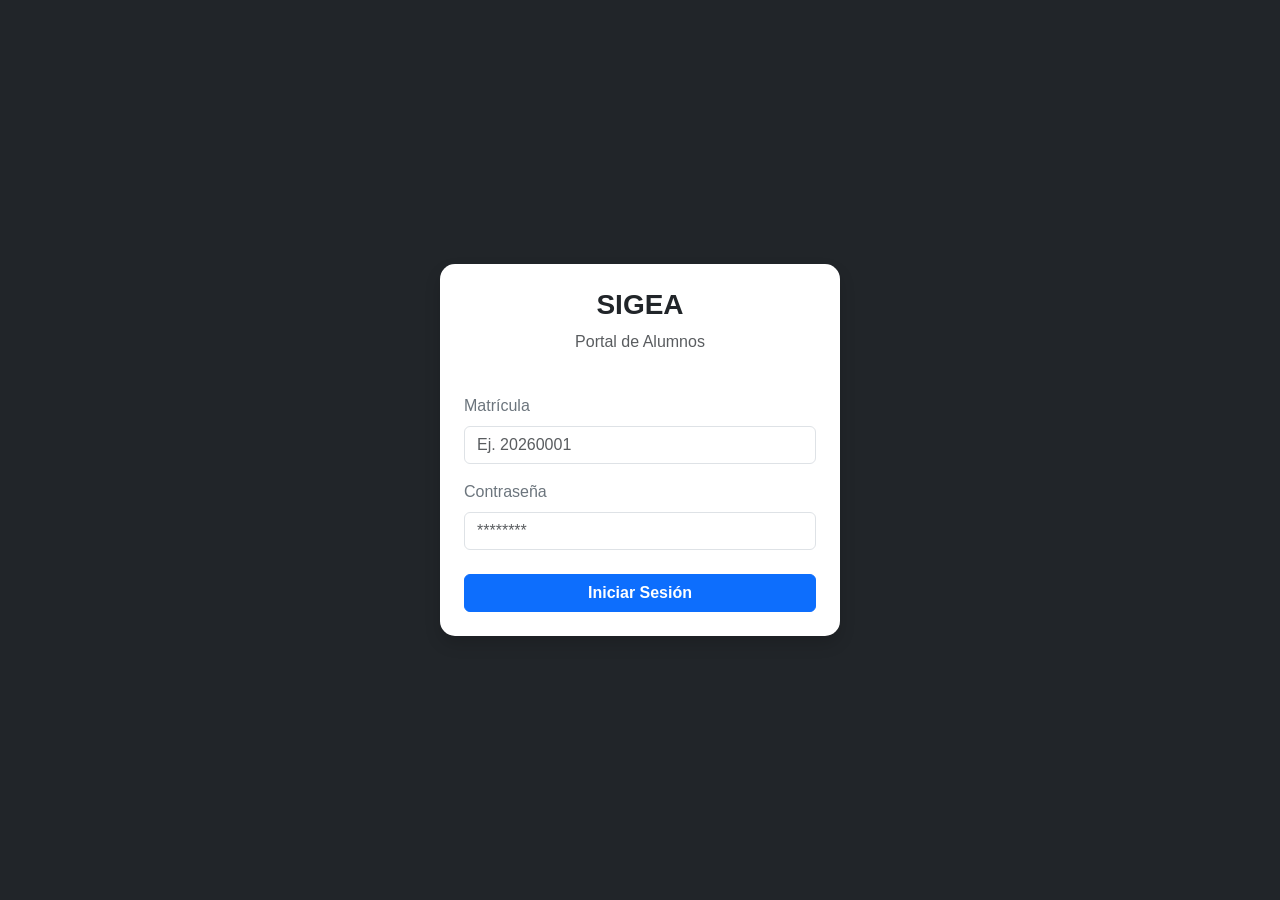
<file: PortalTecNM.API/SIGEA_Frontend/index.html>
<!DOCTYPE html>
<html lang="es">
<head>
    <meta charset="UTF-8">
    <meta name="viewport" content="width=device-width, initial-scale=1.0">
    <title>SIGEA - Portal de Alumnos</title>
    <link href="https://cdn.jsdelivr.net/npm/bootstrap@5.3.0/dist/css/bootstrap.min.css" rel="stylesheet">
    <link rel="stylesheet" href="https://cdn.jsdelivr.net/npm/bootstrap-icons@1.11.0/font/bootstrap-icons.css">
    <link rel="stylesheet" href="style.css">
</head>
<body>

    <div id="loginView" class="container-fluid vh-100 d-flex justify-content-center align-items-center bg-dark">
        <div class="card p-4 shadow" style="width: 25rem; border-radius: 15px;">
            <div class="text-center mb-4">
                <h3 class="fw-bold">SIGEA</h3>
                <p class="text-muted">Portal de Alumnos</p>
            </div>
            <form id="loginForm">
                <div class="mb-3">
                    <label class="form-label text-secondary">Matrícula</label>
                    <input type="text" id="txtMatricula" class="form-control" placeholder="Ej. 20260001" required>
                </div>
                <div class="mb-4">
                    <label class="form-label text-secondary">Contraseña</label>
                    <input type="password" id="txtPassword" class="form-control" placeholder="********" required>
                </div>
                <button type="submit" class="btn btn-primary w-100 fw-bold">Iniciar Sesión</button>
                <div id="loginError" class="text-danger mt-3 text-center" style="display: none;"></div>
            </form>
        </div>
    </div>

    <div id="dashboardView" class="d-flex" style="display: none !important;">
        <nav id="sidebar">
            <div class="sidebar-header">
                <h4>SIGEA</h4>
                <small>Portal Alumnos</small>
            </div>
            <ul class="list-unstyled components">
                <p>Principal</p>
                <li><a href="#" id="btnMenuPerfil"><i class="bi bi-person-circle"></i> Perfil</a></li>
                <li><a href="#" id="btnMenuHorario"><i class="bi bi-calendar3"></i> Horario</a></li>
                <p>Académico</p>
                <li><a href="#" id="btnMenuCalificaciones"><i class="bi bi-journal-text"></i> Calificaciones</a></li>
                <p>Financiero</p>
                <li><a href="#" id="btnMenuPagos"><i class="bi bi-credit-card"></i> Mis Pagos</a></li>
            </ul>
        </nav>

        <div id="content">
            <nav class="navbar navbar-expand-lg navbar-light bg-light rounded mb-4 shadow-sm">
                <div class="container-fluid">
                    <span id="api-status" class="badge bg-secondary">Esperando API...</span>
                    <div class="ms-auto">
                        <button class="btn btn-outline-danger btn-sm" id="btnLogout">Cerrar Sesión</button>
                    </div>
                </div>
            </nav>

            <div class="container-fluid">
                <div class="card shadow-sm p-4">
                    <div class="container-fluid">
                
                <div id="perfilView" class="card shadow-sm p-4 view-section">
                    <h2 id="welcomeTitle">Bienvenido</h2>
                    <p class="text-muted">Tu sesión ha iniciado correctamente con JWT.</p>
                    <div id="dataDisplay">
                        </div>
                </div>

                <div id="calificacionesView" class="card shadow-sm p-4 view-section" style="display: none;">
                    <h3 class="text-primary"><i class="bi bi-journal-check"></i> Historial Académico</h3>
                    <p class="text-muted">Consulta tus calificaciones por materia.</p>
                    <hr>
                    <div class="table-responsive">
                        <table class="table table-hover table-striped mt-3">
                            <thead class="table-dark">
                                <tr>
                                    <th>Materia</th>
                                    <th>Créditos</th>
                                    <th>Calificación Final</th>
                                    <th>Estatus</th>
                                </tr>
                            </thead>
                            <tbody id="tablaCalificaciones">
                                <tr><td colspan="4" class="text-center">Cargando calificaciones...</td></tr>
                            </tbody>
                        </table>
                    </div>
                </div>

                <div id="horarioView" class="card shadow-sm p-4 view-section" style="display: none;">
                    <div class="d-flex justify-content-between align-items-center">
                        <div>
                            <h3 class="text-primary"><i class="bi bi-calendar3"></i> Horario de Clases</h3>
                            <p class="text-muted">Ciclo Escolar Actual</p>
                        </div>
                        <span class="badge bg-primary fs-6">8vo Semestre</span>
                    </div>
                    <hr>
                    <div class="table-responsive">
                        <table class="table table-bordered table-hover text-center align-middle mt-3">
                            <thead class="table-dark">
                                <tr>
                                    <th style="width: 15%;">Hora</th>
                                    <th style="width: 17%;">Lunes</th>
                                    <th style="width: 17%;">Martes</th>
                                    <th style="width: 17%;">Miércoles</th>
                                    <th style="width: 17%;">Jueves</th>
                                    <th style="width: 17%;">Viernes</th>
                                </tr>
                            </thead>
                            <tbody id="tablaHorario">
                                <tr><td colspan="6" class="text-center text-muted">Cargando horario...</td></tr>
                            </tbody>
                        </table>
                    </div>
                </div>

                <div id="pagosView" class="card shadow-sm p-4 view-section" style="display: none;">
                    <h3 class="text-primary"><i class="bi bi-credit-card"></i> Estado de Cuenta</h3>
                    <p class="text-muted">Consulta tus referencias bancarias y estatus de pago.</p>
                    <hr>
                    <div class="table-responsive">
                        <table class="table table-hover mt-3">
                            <thead class="table-dark">
                                <tr>
                                    <th>Concepto</th>
                                    <th>Referencia Bancaria</th>
                                    <th>Fecha Emisión</th>
                                    <th>Monto</th>
                                    <th>Estatus</th>
                                </tr>
                            </thead>
                            <tbody id="tablaPagos">
                                <tr><td colspan="5" class="text-center text-muted">Cargando pagos...</td></tr>
                            </tbody>
                        </table>
                    </div>
                </div>

            </div>
                    <p class="text-muted">Tu sesión ha iniciado correctamente con JWT.</p>
                    <div id="dataDisplay">
                        </div>
                </div>
            </div>
        </div>
    </div>

    <script src="https://cdn.jsdelivr.net/npm/bootstrap@5.3.0/dist/js/bootstrap.bundle.min.js"></script>
    <script src="app.js"></script>
</body>
</html>
</file>
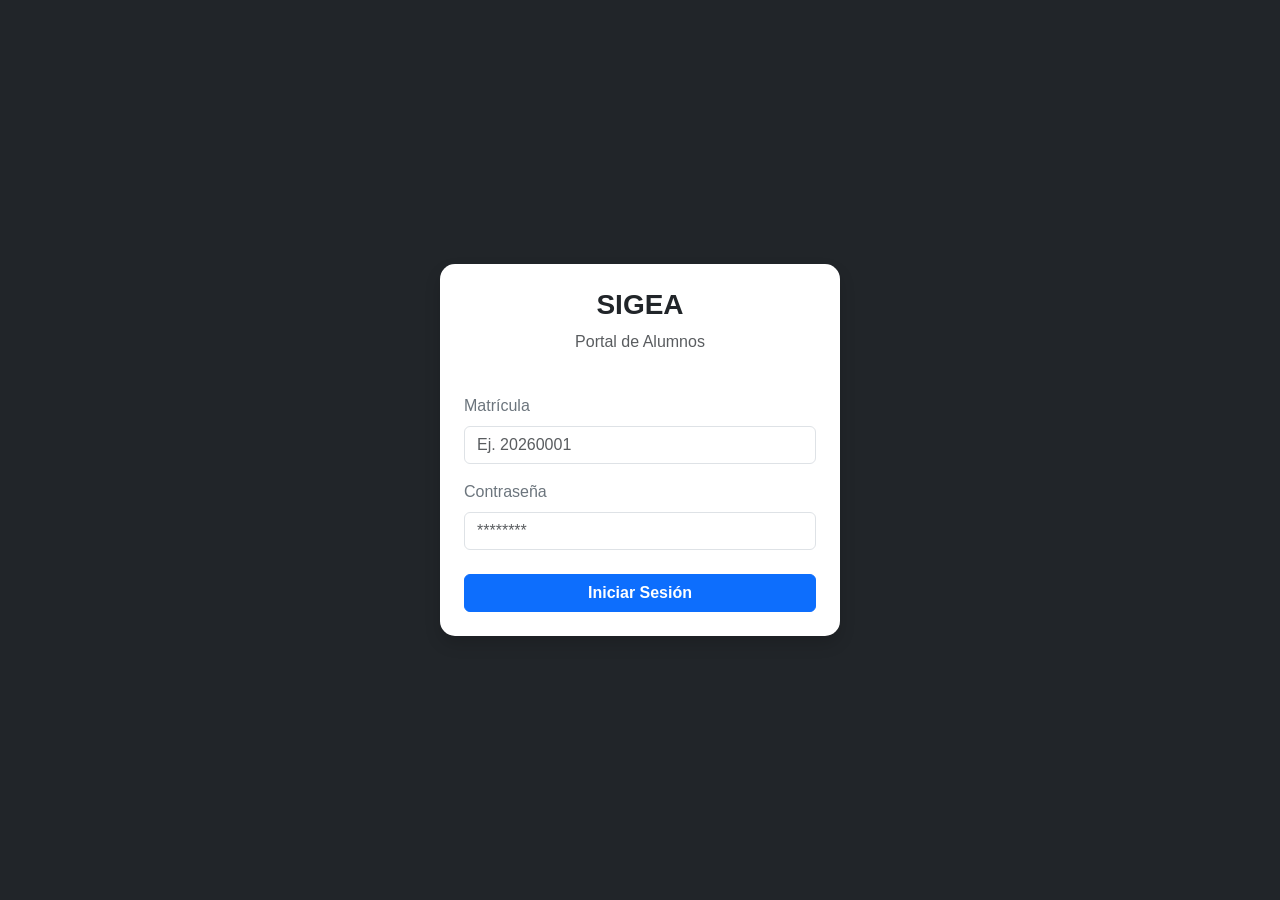
<file: PortalTecNM.API/SIGEA_Frontend/admin.html>
<!DOCTYPE html>
<html lang="es">
<head>
    <meta charset="UTF-8">
    <meta name="viewport" content="width=device-width, initial-scale=1.0">
    <title>SIGEA - Panel de Administración</title>
    <link href="https://cdn.jsdelivr.net/npm/bootstrap@5.3.0/dist/css/bootstrap.min.css" rel="stylesheet">
    <link rel="stylesheet" href="https://cdn.jsdelivr.net/npm/bootstrap-icons@1.11.0/font/bootstrap-icons.css">
    <style>
        body { background-color: #f4f6f9; }
        .navbar-admin { background-color: #0d6efd; color: white; }
    </style>
</head>
<body>

    <nav class="navbar navbar-expand-lg navbar-admin shadow-sm">
        <div class="container-fluid">
            <a class="navbar-brand text-white fw-bold" href="#"><i class="bi bi-shield-lock-fill"></i> SIGEA AdminCenter</a>
            <div class="d-flex">
                <span class="navbar-text text-white me-3">
                    <i class="bi bi-person-circle"></i> Administrador
                </span>
                <button class="btn btn-light btn-sm text-primary fw-bold" id="btnAdminLogout">Cerrar Sesión</button>
            </div>
        </div>
    </nav>

    <div class="container mt-5">
        <div class="row">
            <div class="col-12 text-center mb-4">
                <h1 class="fw-bold">Centro de Comando</h1>
                <p class="text-muted">Gestión total de Alumnos, Materias y Finanzas.</p>
            </div>
        </div>
        
        <div id="dashboardAdminView" class="row">
            <div class="col-md-4 mb-4">
                <div class="card shadow-sm h-100 border-0" style="cursor: pointer;" id="btnGestionAlumnos">
                    <div class="card-body text-center p-4">
                        <div class="display-4 text-primary mb-3"><i class="bi bi-people-fill"></i></div>
                        <h4 class="fw-bold">Alumnos</h4>
                        <p class="text-muted small">Ver, registrar y editar estudiantes.</p>
                    </div>
                </div>
            </div>
            
            <div class="col-md-4 mb-4">
                <div class="card shadow-sm h-100 border-0" style="cursor: pointer; opacity: 0.7;">
                    <div class="card-body text-center p-4">
                        <div class="display-4 text-success mb-3"><i class="bi bi-journal-bookmark-fill"></i></div>
                        <h4 class="fw-bold">Materias</h4>
                        <p class="text-muted small">Catálogo de retícula escolar. (Próximamente)</p>
                    </div>
                </div>
            </div>

            <div class="col-md-4 mb-4">
                <div class="card shadow-sm h-100 border-0" style="cursor: pointer; opacity: 0.7;">
                    <div class="card-body text-center p-4">
                        <div class="display-4 text-warning mb-3"><i class="bi bi-person-video3"></i></div>
                        <h4 class="fw-bold">Docentes</h4>
                        <p class="text-muted small">Administrar profesores. (Próximamente)</p>
                    </div>
                </div>
            </div>
        </div>

        <div id="alumnosAdminView" class="card shadow-sm border-0" style="display: none;">
            <div class="card-header bg-white d-flex justify-content-between align-items-center p-3">
                <h4 class="mb-0 text-primary"><i class="bi bi-people-fill"></i> Directorio de Alumnos</h4>
                <div>
                    <button class="btn btn-outline-secondary btn-sm me-2" id="btnVolverDashboard"><i class="bi bi-arrow-left"></i> Volver</button>
                    <button class="btn btn-primary btn-sm" id="btnAbrirModalAlumno"><i class="bi bi-plus-circle"></i> Nuevo Alumno</button>
                </div>
            </div>
            <div class="card-body p-0">
                <div class="table-responsive">
                    <table class="table table-hover align-middle mb-0">
                        <thead class="table-light">
                            <tr>
                                <th>Matrícula</th>
                                <th>Nombre Completo</th>
                                <th>Carrera</th>
                                <th>Semestre</th>
                                <th>Acciones</th>
                            </tr>
                        </thead>
                        <tbody id="tablaAdminAlumnos">
                            <tr><td colspan="5" class="text-center p-4">Cargando directorio...</td></tr>
                        </tbody>
                    </table>
                </div>
            </div>
        </div>
    </div>

    <div class="modal fade" id="modalNuevoAlumno" tabindex="-1" aria-hidden="true">
        <div class="modal-dialog modal-dialog-centered">
            <div class="modal-content border-0 shadow">
                <div class="modal-header bg-primary text-white">
                    <h5 class="modal-title"><i class="bi bi-person-plus-fill"></i> Registrar Nuevo Alumno</h5>
                    <button type="button" class="btn-close btn-close-white" data-bs-dismiss="modal" aria-label="Close"></button>
                </div>
                <div class="modal-body p-4">
                    <form id="formNuevoAlumno">
                        <h6 class="text-primary border-bottom pb-2 mb-3">Datos de Acceso</h6>
                        <div class="row mb-3">
                            <div class="col-md-6">
                                <label class="form-label text-muted small">Matrícula</label>
                                <input type="text" id="txtNewMatricula" class="form-control" required>
                            </div>
                            <div class="col-md-6">
                                <label class="form-label text-muted small">Contraseña</label>
                                <input type="password" id="txtNewPassword" class="form-control" required>
                            </div>
                        </div>

                        <h6 class="text-primary border-bottom pb-2 mb-3 mt-4">Perfil Académico</h6>
                        <div class="row mb-3">
                            <div class="col-md-6">
                                <label class="form-label text-muted small">Nombre(s)</label>
                                <input type="text" id="txtNewNombre" class="form-control" required>
                            </div>
                            <div class="col-md-6">
                                <label class="form-label text-muted small">Apellidos</label>
                                <input type="text" id="txtNewApellidos" class="form-control" required>
                            </div>
                        </div>
                        <div class="row mb-3">
                            <div class="col-md-8">
                                <label class="form-label text-muted small">Carrera</label>
                                <select id="selNewCarrera" class="form-select" required>
                                    <option value="">Selecciona...</option>
                                    <option value="Ingeniería en Sistemas Computacionales">Ing. en Sistemas</option>
                                    <option value="Ingeniería Industrial">Ing. Industrial</option>
                                    <option value="Ingeniería Civil">Ing. Civil</option>
                                    <option value="Licenciatura en Administración">Administración</option>
                                </select>
                            </div>
                            <div class="col-md-4">
                                <label class="form-label text-muted small">Semestre</label>
                                <input type="number" id="txtNewSemestre" class="form-control" min="1" max="12" required>
                            </div>
                        </div>
                        
                        <div class="d-grid mt-4">
                            <button type="submit" class="btn btn-primary fw-bold" id="btnGuardarAlumno">Guardar Alumno</button>
                        </div>
                    </form>
                </div>
            </div>
        </div>
    </div>
    
<script src="https://cdn.jsdelivr.net/npm/bootstrap@5.3.0/dist/js/bootstrap.bundle.min.js"></script>
    
    <script src="admin.js"></script>
</body>
</html>
</file>
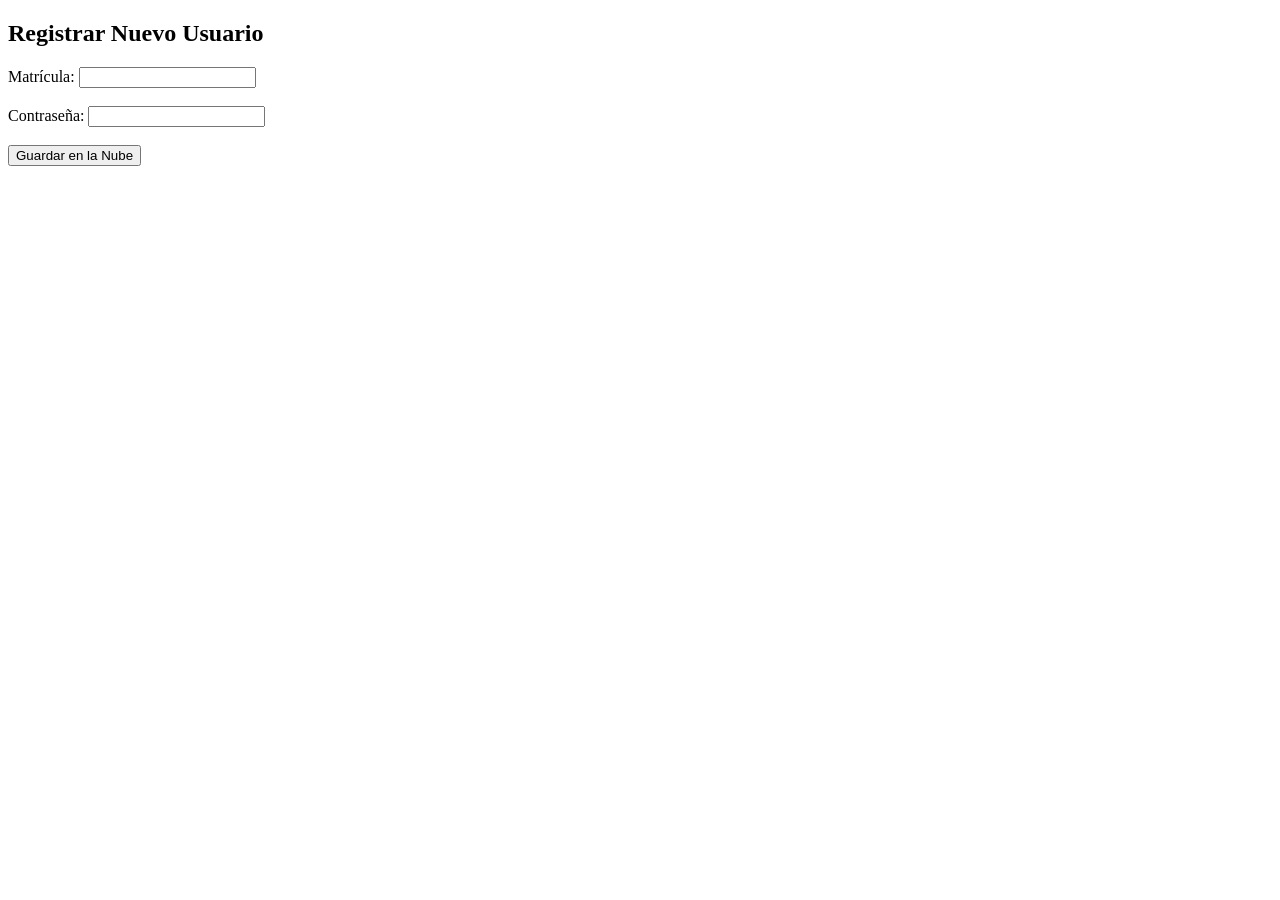
<file: PortalTecNM.API/SIGEA_Frontend/registro.html>
<!DOCTYPE html>
<html lang="es">
<head>
    <meta charset="UTF-8">
    <title>Registro SIGEA</title>
</head>
<body>
    <h2>Registrar Nuevo Usuario</h2>
    <form id="formRegistro">
        <label>Matrícula:</label>
        <input type="text" id="matricula" required>
        <br><br>
        <label>Contraseña:</label>
        <input type="password" id="password" required>
        <br><br>
        <button type="submit">Guardar en la Nube</button>
    </form>

    <script src="app.js"></script>
    <script src="registro.js"></script>
</body>
</html>
</file>
<file: PortalTecNM.API/SIGEA_Frontend/style.css>
body {
    font-family: 'Segoe UI', Tahoma, Geneva, Verdana, sans-serif;
    background-color: #f8f9fa;
}

#sidebar {
    min-width: 260px;
    max-width: 260px;
    min-height: 100vh;
    background-color: #1a1d20;
    color: #fff;
    transition: all 0.3s;
}

#sidebar .sidebar-header {
    padding: 25px;
    background: #141619;
    text-align: center;
}

#sidebar ul p {
    color: #6c757d;
    padding: 10px 20px;
    font-size: 0.75rem;
    text-transform: uppercase;
    letter-spacing: 1px;
}

#sidebar ul li a {
    padding: 15px 25px;
    display: block;
    color: #adb5bd;
    text-decoration: none;
    transition: 0.2s;
}

#sidebar ul li a:hover {
    color: #fff;
    background: #2b3035;
}

#sidebar ul li a i {
    margin-right: 12px;
}

#content {
    width: 100%;
    padding: 25px;
}

.card {
    border: none;
    border-radius: 12px;
}
</file>
